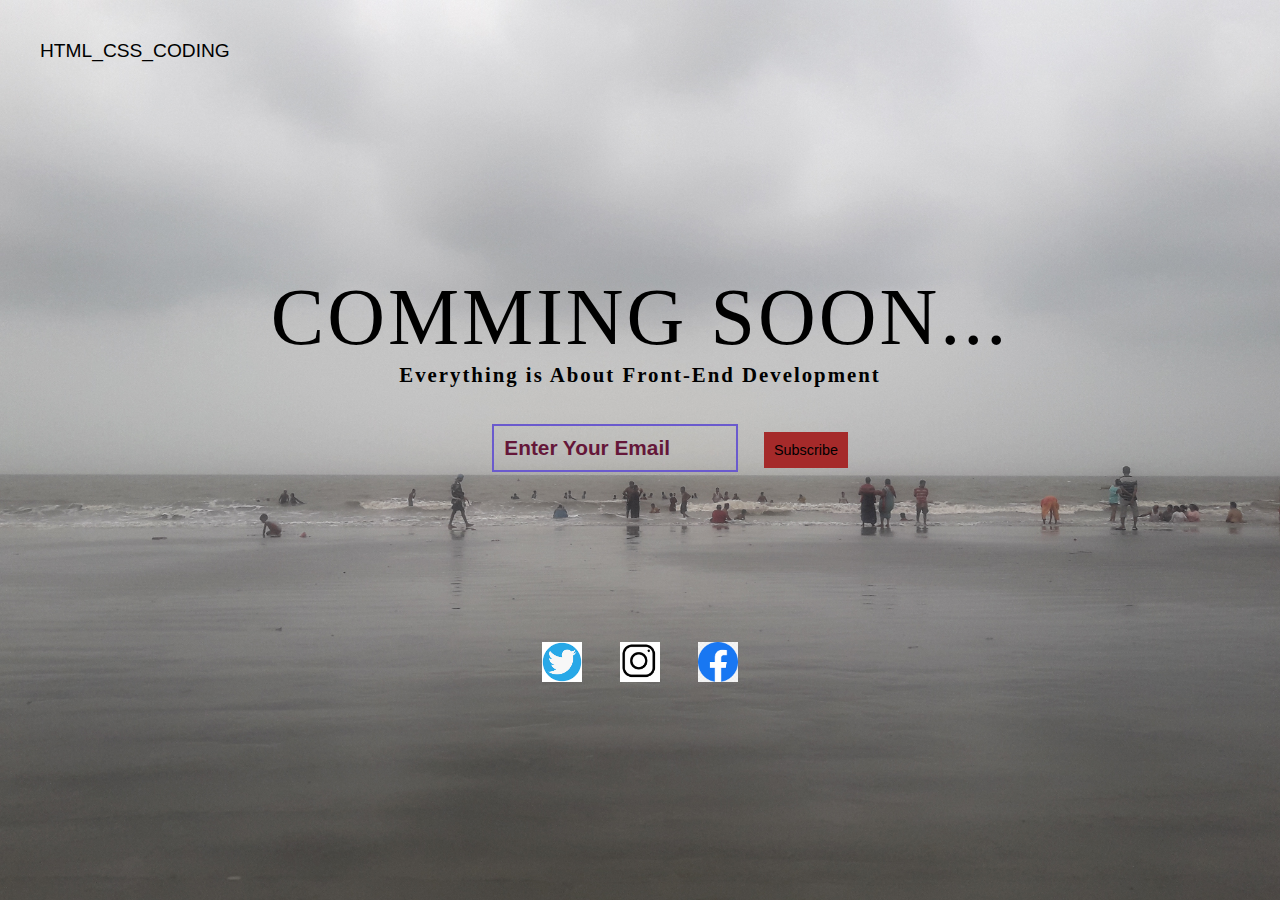
<file: Comming_Soon_With_HTML_Css/index.html>
<!DOCTYPE html>
<html lang="en">
<head>
    <meta charset="UTF-8">
    <meta name="viewport" content="width=device-width, initial-scale=1.0">
    <link rel="stylesheet" href="style.css">
    <title>Comming Soon-HTML/CSS</title>
</head>
<body>
      <h1>HTML_CSS_CODING</h1>
      <div class="html">
       <div class="content">
        <h2>Comming Soon...</h2>
        <h4>Everything is About Front-End Development</h4>
        <input type="text" placeholder="Enter Your Email">
        <button>Subscribe</button>
       </div>
      </div>

      <div class="social-media">
        <img src="twiter.png" alt="">
        <img src="Instagram.png" alt="">
        <img src="facebook.png" alt="">
      </div>
</body>
</html>
</file>
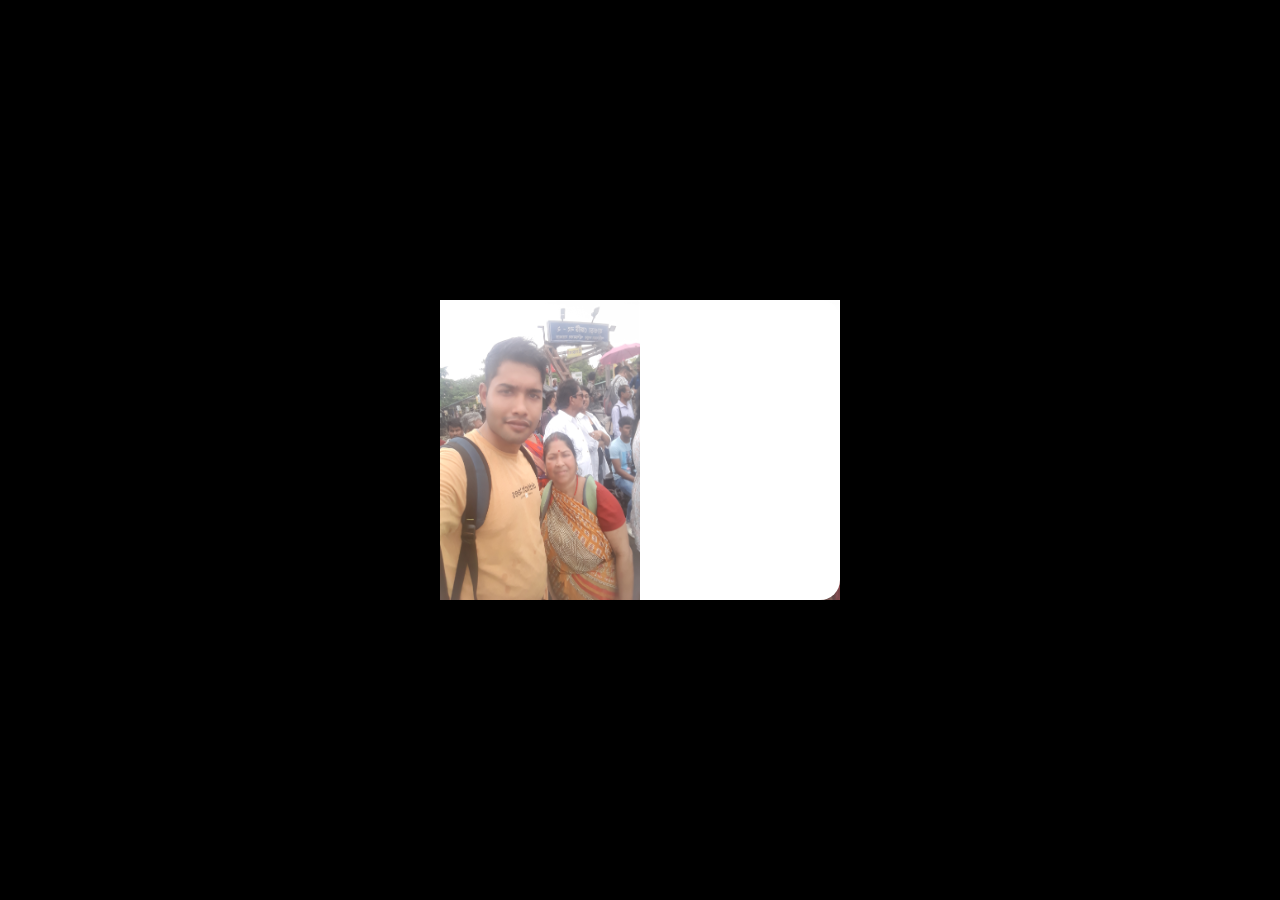
<file: Image_Project/index.html>
<!DOCTYPE html>
<html lang="en">
<head>
    <meta charset="UTF-8">
    <meta name="viewport" content="width=device-width, initial-scale=1.0">
    <link rel="stylesheet" href="style.css">
    <title>Image Formation</title>
</head>
<body>
    <section>

    <div class="flip">
       
            <div class=" page page1">
                  <img src="20230526_121031.jpg" width="100%" height="100%">
                </div>
             <div class="page page2">
                <img src="20230526_121245.jpg" width="100%" height="100%">
            </div>
       
    </div>
    </section>
</body>
</html>
</file>
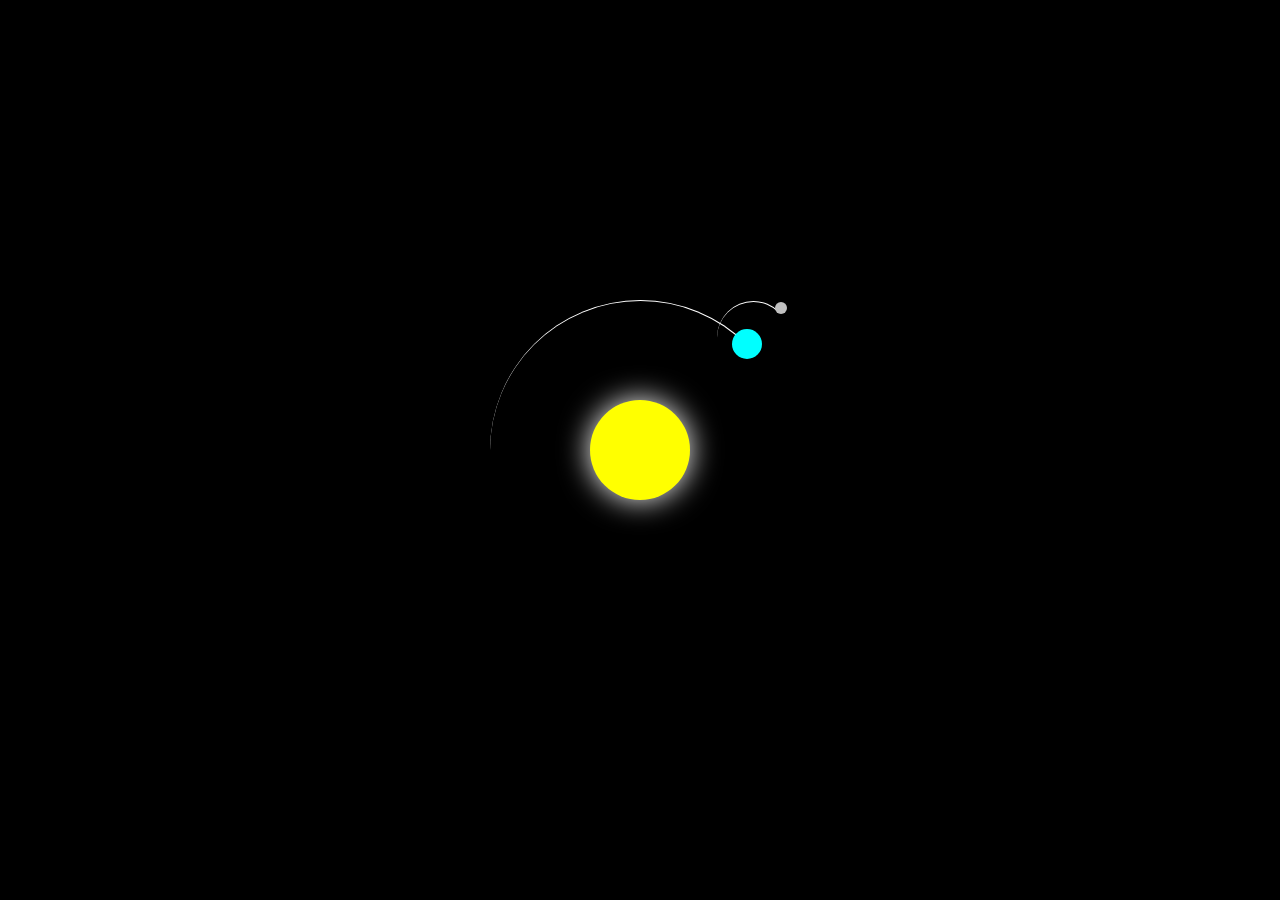
<file: Solar_System/index.html>
<!DOCTYPE html>
<html lang="en">
<head>
    <meta charset="UTF-8">
    <meta name="viewport" content="width=device-width, initial-scale=1.0">
    <title>Solar System</title>
    <!-- <link rel="stylesheet" href="style.css"> -->
    <style>
    body{
        margin: 0;
        height: 100vh;
        display: flex;
        align-items: center;
        justify-content: center;
        background-color: black;
        overflow: hidden;
    }

.container{
    font-size: 10px;
    width:40em;
    height:40em;
    position: relative;
}

 .sun {
    position: absolute;
    top:15em;
    left:15em;
    width: 10em;
    height:10em;
    background-color: yellow;
    border-radius: 50%;
    box-shadow: 0 0 3em white;
}

.earth, .moon {
    position: absolute;  
    border-style: solid;
    border-color: white transparent transparent transparent;
    border-width: 0.1em 0.1em 0 0;
    border-radius: 50%;
}

.earth {
    top : 5em;
    left: 5em;
    width: 30em;
    height: 30em;
    animation: orbit 36.5s linear infinite;
}

.moon {
    top : 0;
    right: 0;
    width: 7.2em;
    height: 7.2em;
    animation: orbit 2.7s linear infinite;
}

.earth::before, .moon::before{
    content: '';
    position: absolute;
    border-radius: 50%;
}

.earth::before {
    top: 2.8em;
    right: 2.8em;
    width: 3em;
    height: 3em;
    background-color: aqua;
}

.moon::before {
    top: 0.8 em;
    right: 0.2em;
    width:1.2em;
    height: 1.2em;
    background-color: silver;
}

@keyframes orbit {
    to{
        transform: rotate(360deg);
    }
}
    </style>
</head>

<body>
    
    <div class="container">
        <div class="sun"></div>
        <div class="earth"> 
            <div class="moon"></div>
        </div>
    </div>

</body>
</html>
</file>
<file: Comming_Soon_With_HTML_Css/style.css>
*{
    margin: 0;
    padding: 0;
}

body{
    background-size: cover;
    /* background-color:black; */
    background-image:url("20230527_064446.jpg");
}

h1{
    color:black;
    font-size: 1.2rem;
    font-family: 'Lucida Sans', 'Lucida Sans Regular', 'Lucida Grande', 'Lucida Sans Unicode', Geneva, Verdana, sans-serif;
    font-weight:500;
    padding:40px;
}

.html{
    height:60vh;
    display: flex;
    justify-content: center;
    align-items: center;

}

h2{
     font-size:5rem;
     font-weight:500;
     font-family: cursive;
     text-transform: uppercase;
     letter-spacing:3px;
}

h4{
    font-size: 1.3rem;
    font-family: 'Times New Roman', Times, serif;
    text-align: center;
    letter-spacing: 2px;
}

input{
    width:30%;
    font-size: 1.3rem;
    padding: 10px;
    background-color: transparent;
    border:2px solid slateblue ;
    outline: none;
    cursor: pointer;
    margin-left: 30%;
    margin-top:5%;
}

button{
    background-color:brown;
    border: none;
    font-size:0.9rem;
    padding:10px;
    margin-left: 3%;
    transition: 0.5s ease;
}

button:hover{
    background-color:red;
    color:white;
    font-size:30px;
    
}

input::placeholder{
    font-weight:600;
    color:rgb(101, 23, 57);
}
input:hover::placeholder{
    font-size:25px;

}

img{
    width: 40px;
    height:40px;
    transition:0.3s ease;
}

.social-media{
    display:flex;
    align-items: flex;
    justify-content: center;
    gap: 3%;
}
</file>
<file: Image_Project/style.css>
*{
    padding:0;
    margin:0;
    box-sizing: border-box;
}

body{
    background-color:black;
}

.flip{
    width:400px;
    height:300px;
    border-radius:20px;
    /* position: relative; */
    position:absolute;
    perspective: 600px;
    background-color: white;
}

.flip::before{
    content: " ";
    position:absolute;
    z-index:5;
    width: 50%;
    height:100%;
    right:50%;
    background-color:white;
    border-top-left-radius: 20px;
    border-bottom-left-radius: 20px;
    transform-origin: center right;
    transform: rotateY(180deg);
    transition-duration: 5s;
    
}

section{
    width: 100%;
    display:flex;
    height:100vh;
    justify-content: center;
    align-items: center;

}

.flip:hover::before
{
    transform:rotateY(0deg); 
   
}

.flip .page{
    position: absolute;
    width:50%;
    top:0;

    bottom:0;
    display: flex;
    align-items: center;
    justify-content: center;
    font-size: 30px;
    gap: 3%;
    font-family: Arial, Helvetica, sans-serif;
    color: white;
}

.flip .page1{

    border-top-left-radius: 20px;
    border-bottom-left-radius: 20px;
    left: 0;
}

.flip .page2{
    
      border-top-right-radius:20px;
      border-bottom-right-radius:20px;
      right: 0;
}
</file>
<file: Solar_System/style.css>
*{
    padding: 0;
    height:0;
}

body{
    height: 100vh;
    display: flex;
    align-items: center;
    justify-content: center;
    background-color: black;
    overflow: hidden;
}

.container{
    font-size: 10px;
    width:40em;
    height:40em;
    position: relative;
}

.sun {
    position: absolute;
    top:15em;
    left:15em;
    width: 10em;
    height:10em;
    background-color: yellow;
    border-radius: 50%;
    box-shadow: 0 0 3em white;
}

.earth.moon {
    position: relative;
    border-style: solid;
    border-color: white transparent transparent transparent;
    border-width: 0.1em 0.1em 0 0;
    border-radius: 50%;
}

.earth {
    top : 5em;
    left: 5em;
    width: 30em;
    height: 30em;
    animation: orbit 36.5s linear infinite;
}

.moon {
    top : 0;
    right:0 ;
    width: 8em;
    height: 8em;
    /* animation: orbit 1.7s linear infinite; */
}

.earth::before, .moon::before{
    content: '';
    position: absolute;
    border-radius: 50%;
}

.earth::before{
    top: 2.8em;
    right: 2.8em;
    width: 3em;
    height: 3em;
    background-color: aqua;
}

.moon::before{
    top: 0.8 em;
    right: 0.2em;
    width:1.2em;
    height: 1.2em;
    background-color: silver;
}

@keyframes orbit {
    to{
        transform: rotate(360deg);
    }
}
</file>
